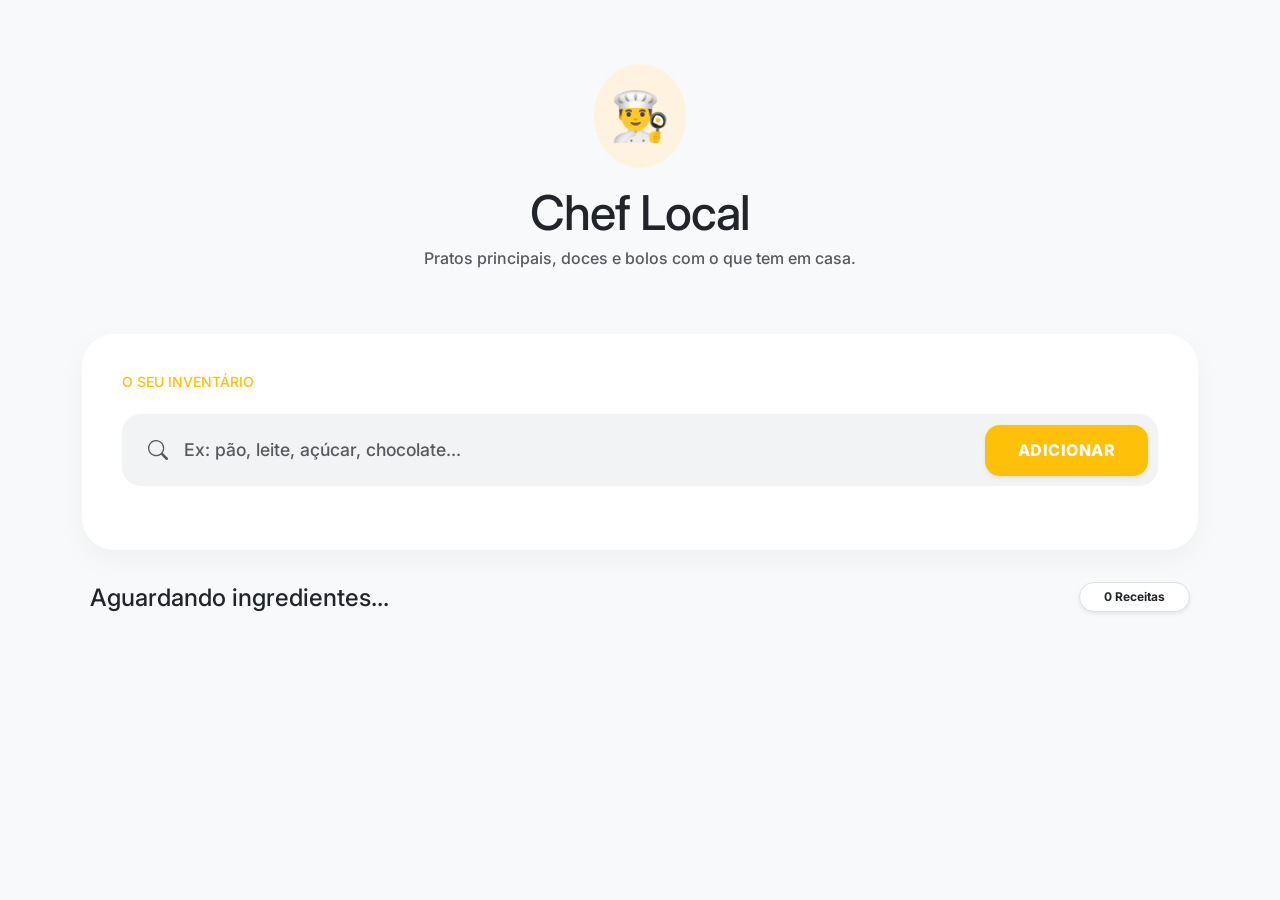
<file: index.html>
<!DOCTYPE html>
<html lang="pt-br">
    <head>
        <meta charset="UTF-8">
        <meta name="viewport" content="width=device-width, initial-scale=1.0">
        <title>Chef Local - Edição noNode</title>
        <!-- Bootstrap 5.3 CSS -->
        <link href="https://cdn.jsdelivr.net/npm/bootstrap@5.3.2/dist/css/bootstrap.min.css" rel="stylesheet">
        <!-- Google Fonts -->
        <link href="https://fonts.googleapis.com/css2?family=Inter:wght@400;700;900&display=swap" rel="stylesheet">
        <!-- Ficheiro CSS Externo -->
        <link rel="stylesheet" href="style.css">
    </head>
    <body>
        
        <div class="container">
            <header class="header-section">
                <div class="chef-icon">👨‍🍳</div>
                <h1 class="fw-black mb-1" style="font-size: 3rem; letter-spacing: -1px;">Chef Local</h1>
                <p class="text-muted fw-medium">Pratos principais, doces e bolos com o que tem em casa.</p>
            </header>
            
            <div class="card main-card">
                <div class="d-flex justify-content-between align-items-center mb-4">
                    <h6 class="text-uppercase fw-black text-warning small tracking-widest mb-0">O seu Inventário</h6>
                <button id="btn-limpar-tudo" class="btn btn-link btn-sm text-danger text-decoration-none fw-bold p-0 d-none">
                    Esvaziar Tudo ×
                </button>
            </div>

            <form id="form-ingrediente" class="ingredient-input-group mb-4">
                <span class="d-flex align-items-center ps-3 text-muted">
                    <svg xmlns="http://www.w3.org/2000/svg" width="20" height="20" fill="currentColor" viewBox="0 0 16 16">
                        <path d="M11.742 10.344a6.5 6.5 0 1 0-1.397 1.398h-.001c.03.04.062.078.098.115l3.85 3.85a1 1 0 0 0 1.415-1.414l-3.85-3.85a1.007 1.007 0 0 0-.115-.1zM12 6.5a5.5 5.5 0 1 1-11 0 5.5 5.5 0 0 1 11 0z"/>
                    </svg>
                </span>
                <input type="text" id="ingrediente-input" class="form-control" placeholder="Ex: pão, leite, açúcar, chocolate..." autocomplete="off">
                <button type="submit" id="btn-adicionar" class="btn btn-warning btn-adicionar text-white shadow-sm">Adicionar</button>
            </form>

            <div id="lista-tags" class="d-flex flex-wrap"></div>
        </div>
        
        <section class="mb-5">
            <div class="d-flex justify-content-between align-items-end mb-4 px-2">
                <h4 id="status-busca" class="fw-black mb-0 text-dark">Aguardando ingredientes...</h4>
                <span id="contador-receitas" class="badge rounded-pill bg-white text-dark border shadow-sm px-4 py-2 fw-bold">0 Receitas</span>
            </div>
            <div id="grid-receitas" class="row g-4"></div>
        </section>
    </div>

    <!-- Modal Detalhes -->
    <div class="modal fade" id="recipeModal" tabindex="-1" aria-hidden="true">
        <div class="modal-dialog modal-dialog-centered modal-lg">
            <div class="modal-content shadow-lg">
                <div class="modal-header d-block border-0 pb-0">
                    <div class="d-flex justify-content-between align-items-start p-4 pb-0">
                        <h2 id="modal-titulo" class="fw-black mb-0 text-dark" style="letter-spacing: -1px;"></h2>
                        <button type="button" class="btn-close" data-bs-dismiss="modal" aria-label="Close"></button>
                    </div>
                    <div class="px-4 mt-2">
                        <span id="modal-tempo" class="badge bg-warning-subtle text-warning border border-warning-subtle px-3 py-2"></span>
                        <span id="modal-falta-aviso" class="badge ms-2 px-3 py-2 border"></span>
                    </div>
                </div>
                <div class="modal-body p-4">
                    <div id="modal-conteudo"></div>
                </div>
            </div>
        </div>
    </div>
    
    <!-- Bootstrap JS Bundle -->
    <script src="https://cdn.jsdelivr.net/npm/bootstrap@5.3.2/dist/js/bootstrap.bundle.min.js"></script>
    <!-- Ficheiro JS Externo -->
    <script src="script.js"></script>
</body>
</html>
</file>
<file: style.css>
body {
    font-family: 'Inter', sans-serif;
    background-color: #f8f9fa;
    color: #212529;
}

.header-section {
    padding: 4rem 0 3rem;
    text-align: center;
}

.chef-icon {
    font-size: 3rem;
    background: #fff3e0;
    padding: 1rem;
    border-radius: 50%;
    display: inline-block;
    margin-bottom: 1rem;
}

.main-card {
    border: none;
    border-radius: 2rem;
    box-shadow: 0 10px 30px rgba(0, 0, 0, 0.04);
    padding: 2.5rem;
    margin-bottom: 2rem;
    background: #ffffff;
}

.ingredient-input-group {
    position: relative;
    background: #f1f3f5;
    border-radius: 1.2rem;
    padding: 0.5rem;
    transition: all 0.3s ease;
    border: 2px solid transparent;
    display: flex;
    align-items: center;
}

.ingredient-input-group:focus-within {
    background: #ffffff;
    border-color: #ffc107;
    box-shadow: 0 0 0 4px rgba(255, 193, 7, 0.15);
}

.ingredient-input-group .form-control {
    background: transparent;
    border: none;
    padding: 0.8rem 1rem;
    font-size: 1.1rem;
    font-weight: 500;
    color: #495057;
    flex: 1;
}

.ingredient-input-group .form-control:focus {
    box-shadow: none;
    outline: none;
}

.btn-adicionar {
    border-radius: 0.9rem !important;
    padding: 0.8rem 2rem;
    font-weight: 800;
    text-transform: uppercase;
    letter-spacing: 0.5px;
    transition: all 0.2s ease;
    white-space: nowrap;
}

.btn-adicionar:hover {
    transform: scale(1.02);
    box-shadow: 0 4px 12px rgba(255, 193, 7, 0.3);
}

.tag-pill {
    display: inline-flex;
    align-items: center;
    background: #fff3e0;
    color: #d97706;
    padding: 0.5rem 1rem;
    border-radius: 12px;
    font-weight: 700;
    font-size: 0.85rem;
    margin: 0.3rem;
    border: 1px solid #ffecb3;
    animation: fadeIn 0.3s ease;
}

@keyframes fadeIn {
    from { opacity: 0; transform: translateY(5px); }
    to { opacity: 1; transform: translateY(0); }
}

.tag-pill button {
    background: none;
    border: none;
    padding: 0;
    margin-left: 0.8rem;
    color: #f59e0b;
    font-size: 1.1rem;
    line-height: 1;
    cursor: pointer;
}

.recipe-card {
    border: none;
    border-radius: 1.5rem;
    transition: all 0.3s cubic-bezier(0.4, 0, 0.2, 1);
    cursor: pointer;
    height: 100%;
    background: white;
}

.recipe-card:hover {
    transform: translateY(-8px);
    box-shadow: 0 20px 40px rgba(0, 0, 0, 0.08);
}

.progress {
    height: 8px;
    border-radius: 10px;
    background-color: #f1f3f5;
}

.preparo-box {
    background: #fffcf5;
    padding: 2rem;
    border-radius: 1.5rem;
    border: 1px dashed #ffe082;
    color: #5d4037;
    line-height: 1.7;
}

.shake {
    animation: shake 0.4s;
}

@keyframes shake {
    0%, 100% { transform: translateX(0); }
    25% { transform: translateX(-8px); }
    75% { transform: translateX(8px); }
}
</file>
